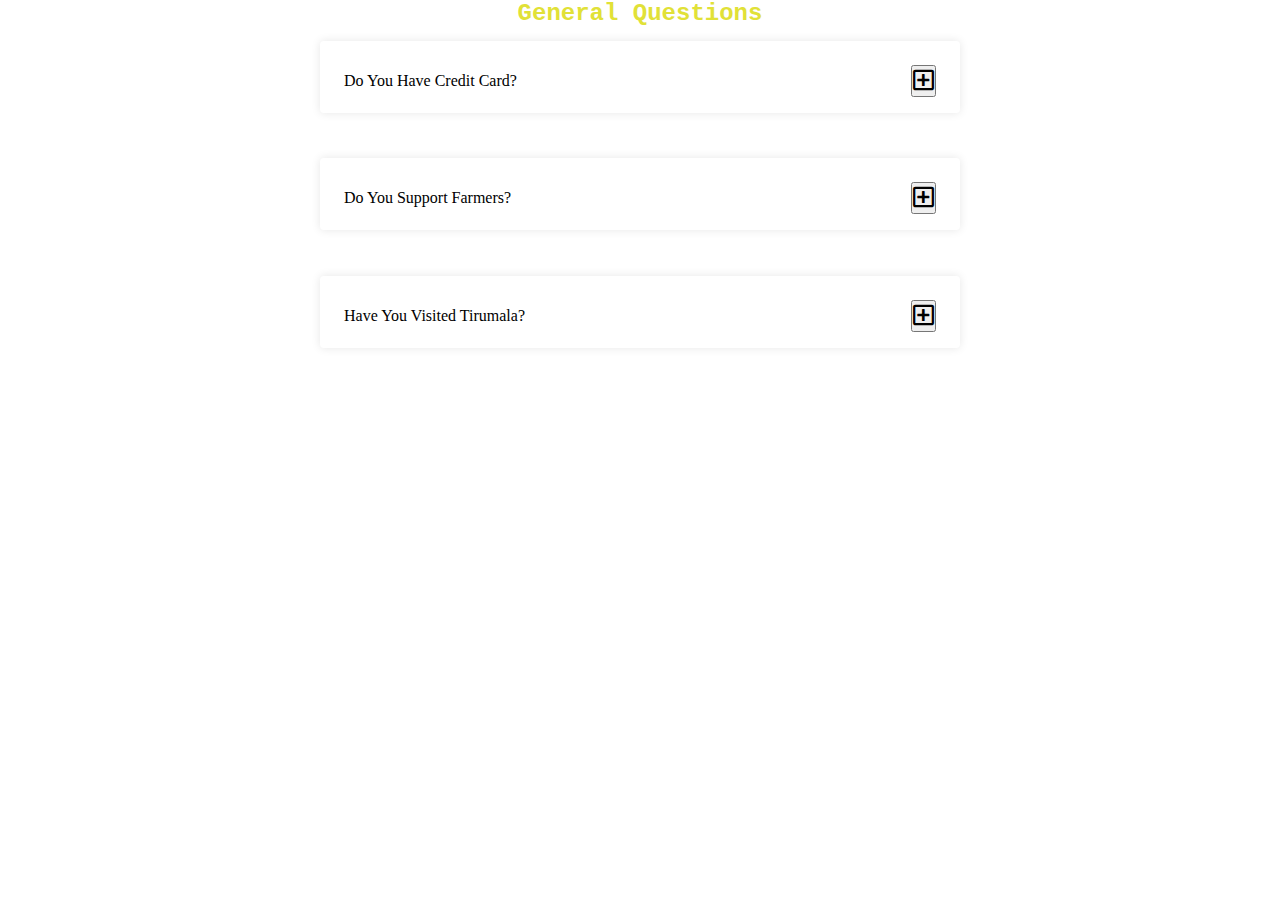
<file: index.html>
<!DOCTYPE html>
<html lang="en">

<head>
    <meta charset="UTF-8">
    <meta name="viewport" content="width=device-width, initial-scale=1.0">
    <title>General Questions</title>
    <link rel="stylesheet" href="https://cdnjs.cloudflare.com/ajax/libs/font-awesome/5.14.0/css/all.min.css" />
    <!-- extra fonts -->
    <link href="https://fonts.googleapis.com/css?family=Great+Vibes&display=swap" rel="stylesheet" />
    <link rel="stylesheet" href="./question.css">
</head>

<body>
    <h2>General Questions</h2>
    <div class="question">
        <div class="title">
            <p>do you have credit card?</p>
            <button class="btn">
                <span class="plus-icon">
                    <i class="far fa-plus-square"></i>
                </span>
                <span class="minus-icon">
                    <i class="far fa-minus-square"></i>
                </span>
            </button>
        </div>
        <div class="text hidden">
            <p>"Yes, I have."</p>
        </div>
    </div>
    <div class="question">
        <div class="title">
            <p>do you support  farmers?</p>
            <button class="btn">
                <span class="plus-icon">
                    <i class="far fa-plus-square"></i>
                </span>
                <span class="minus-icon">
                    <i class="far fa-minus-square"></i>
                </span>
            </button>
        </div>
        <div class="text hidden">
            <p>Lorem ipsum dolor sit amet consectetur adipisicing elit. Perspiciatis, unde quia. Dolor recusandae
                repellat maxime est eligendi sed, ab blanditiis aperiam ullam, ex sint accusantium dolorum dignissimos
                eum, enim provident!</p>
        </div>
    </div>
    <div class="question">
        <div class="title">
            <p>Have you visited Tirumala?</p>
            <button class="btn">
                <span class="plus-icon">
                    <i class="far fa-plus-square"></i>
                </span>
                <span class="minus-icon">
                    <i class="far fa-minus-square"></i>
                </span>
            </button>
        </div>
        <div class="text hidden">
            <p>
                Yes, I have visited Tirumala.</p>
        </div>
    </div>
    <script src="./question.js"></script>
</body>

</html>










<!-- 





const questions = document.querySelectorAll(".question");:
This line selects all elements with the class name .question using the querySelectorAll method. It returns a NodeList containing all the elements matching the selector.
questions.forEach(function (question) { ... });:
This iterates over each element in the questions NodeList using the forEach method.
It provides a callback function that will be executed for each element in the NodeList. This function receives each individual element as an argument, which is represented by the parameter question.
const btn = question.querySelector(".question-btn");:
Inside the loop, this line selects the button element with the class name .question-btn within the current .question element.
It uses querySelector method to find the first descendant element that matches the provided CSS selector.
btn.addEventListener("click", function () { ... });:
This adds a click event listener to the button btn.
When the button is clicked, the callback function provided (the second argument) will be executed.
const text = question.querySelector(".question-text");:
Inside the click event listener function, this line selects the element with the class name .question-text within the current .question element.
It finds the paragraph element associated with the current question.
text.classList.toggle("hidden");:
This toggles the class name hidden on the paragraph element text.
If the class is present, it removes it; if it's absent, it adds it.
This class is used to control whether the paragraph is displayed or hidden.
question.classList.toggle("show-text");:
This toggles the class name show-text on the current .question element.
This class is used to control additional styling or behavior on the question container. In this case, it might be used to change the appearance of the question (e.g., expand or collapse). However, in the provided code, it doesn't appear to be used for any visible effect.


 -->
</file>
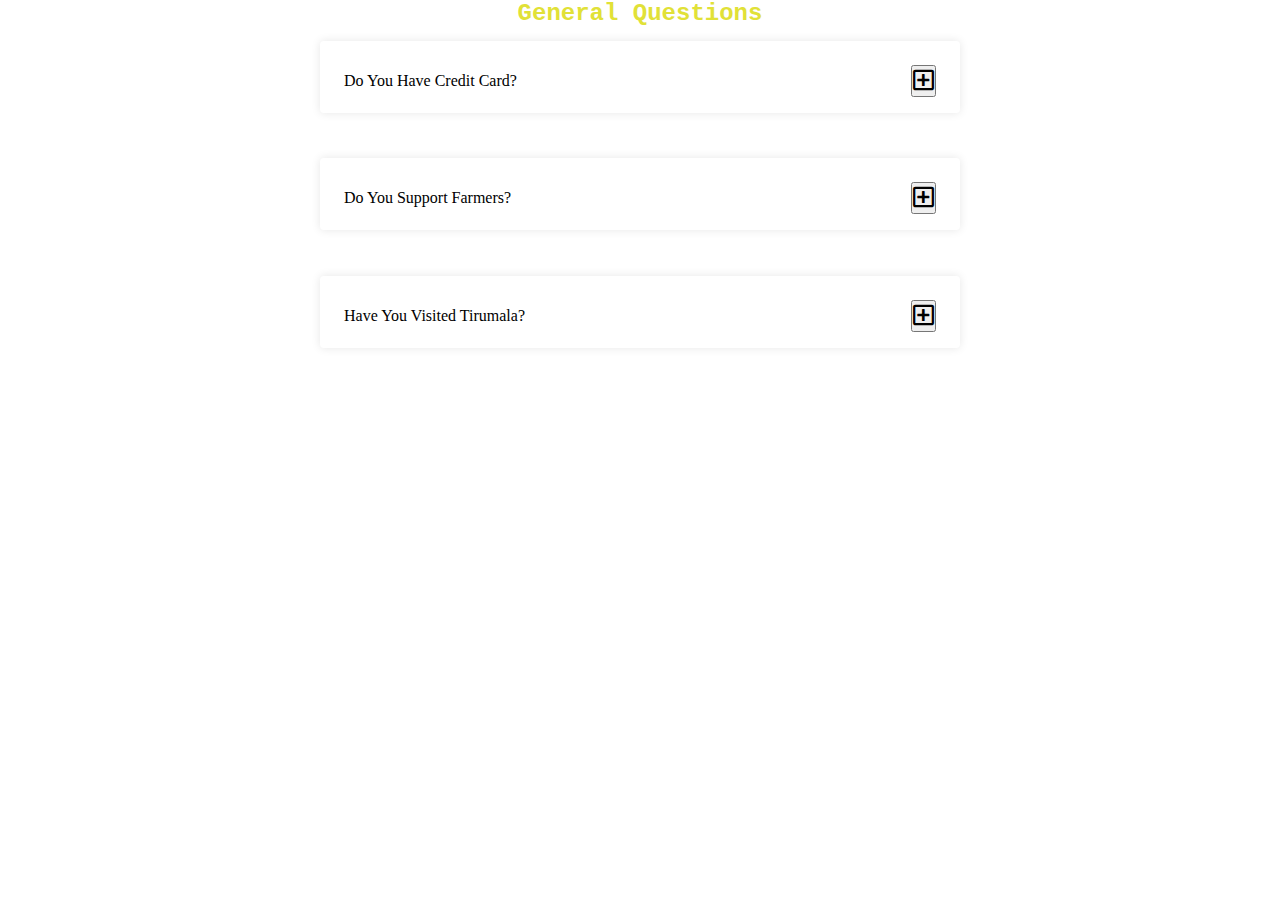
<file: question.html>
<!DOCTYPE html>
<html lang="en">

<head>
    <meta charset="UTF-8">
    <meta name="viewport" content="width=device-width, initial-scale=1.0">
    <title>General Questions</title>
    <link rel="stylesheet" href="https://cdnjs.cloudflare.com/ajax/libs/font-awesome/5.14.0/css/all.min.css" />
    <!-- extra fonts -->
    <link href="https://fonts.googleapis.com/css?family=Great+Vibes&display=swap" rel="stylesheet" />
    <link rel="stylesheet" href="./question.css">
</head>

<body>
    <h2>General Questions</h2>
    <div class="question">
        <div class="title">
            <p>do you have credit card?</p>
            <button class="btn">
                <span class="plus-icon">
                    <i class="far fa-plus-square"></i>
                </span>
                <span class="minus-icon">
                    <i class="far fa-minus-square"></i>
                </span>
            </button>
        </div>
        <div class="text hidden">
            <p>"Yes, I have."</p>
        </div>
    </div>
    <div class="question">
        <div class="title">
            <p>do you support  farmers?</p>
            <button class="btn">
                <span class="plus-icon">
                    <i class="far fa-plus-square"></i>
                </span>
                <span class="minus-icon">
                    <i class="far fa-minus-square"></i>
                </span>
            </button>
        </div>
        <div class="text hidden">
            <p>Lorem ipsum dolor sit amet consectetur adipisicing elit. Perspiciatis, unde quia. Dolor recusandae
                repellat maxime est eligendi sed, ab blanditiis aperiam ullam, ex sint accusantium dolorum dignissimos
                eum, enim provident!</p>
        </div>
    </div>
    <div class="question">
        <div class="title">
            <p>Have you visited Tirumala?</p>
            <button class="btn">
                <span class="plus-icon">
                    <i class="far fa-plus-square"></i>
                </span>
                <span class="minus-icon">
                    <i class="far fa-minus-square"></i>
                </span>
            </button>
        </div>
        <div class="text hidden">
            <p>
                Yes, I have visited Tirumala.</p>
        </div>
    </div>
    <script src="./question.js"></script>
</body>

</html>










<!-- 





const questions = document.querySelectorAll(".question");:
This line selects all elements with the class name .question using the querySelectorAll method. It returns a NodeList containing all the elements matching the selector.
questions.forEach(function (question) { ... });:
This iterates over each element in the questions NodeList using the forEach method.
It provides a callback function that will be executed for each element in the NodeList. This function receives each individual element as an argument, which is represented by the parameter question.
const btn = question.querySelector(".question-btn");:
Inside the loop, this line selects the button element with the class name .question-btn within the current .question element.
It uses querySelector method to find the first descendant element that matches the provided CSS selector.
btn.addEventListener("click", function () { ... });:
This adds a click event listener to the button btn.
When the button is clicked, the callback function provided (the second argument) will be executed.
const text = question.querySelector(".question-text");:
Inside the click event listener function, this line selects the element with the class name .question-text within the current .question element.
It finds the paragraph element associated with the current question.
text.classList.toggle("hidden");:
This toggles the class name hidden on the paragraph element text.
If the class is present, it removes it; if it's absent, it adds it.
This class is used to control whether the paragraph is displayed or hidden.
question.classList.toggle("show-text");:
This toggles the class name show-text on the current .question element.
This class is used to control additional styling or behavior on the question container. In this case, it might be used to change the appearance of the question (e.g., expand or collapse). However, in the provided code, it doesn't appear to be used for any visible effect.


 -->
</file>
<file: question.css>
* {
    margin: 0;
    padding: 0;
    box-sizing: border-box;
}
body{
    text-align: center;
    display: grid;
    justify-content: center;
    align-items: center;
    grid-gap: 4%;
    /* line-height: 300%; */
}
h2{
    font-family: 'Courier New', Courier, monospace;
    color: hsl(60, 74%, 55%);
}

.question {
    border-radius: 4px;
    box-shadow: 0 0 10px rgba(0, 0, 0, 0.1);
    padding: 1.5rem 1.5rem 0 1.5rem;
    margin-bottom: 2rem;
    width: 50vw;
}

.title {
    display: flex;
    justify-content: space-between;
    align-items: center;
    text-transform: capitalize;
    padding-bottom: 1rem;
}

.title p {
    margin-bottom: 0;
    /* color: grey;  */
}

.btn {
    font-size: 1.5rem;
}

.text {
    padding: 1rem 0 1.5rem 0;
}

.text.hidden {
    display: none;
}

.minus-icon {
    display: none;
}

.show-text .minus-icon {
    display: inline;
}

.show-text .plus-icon {
    display: none;
}
</file>
